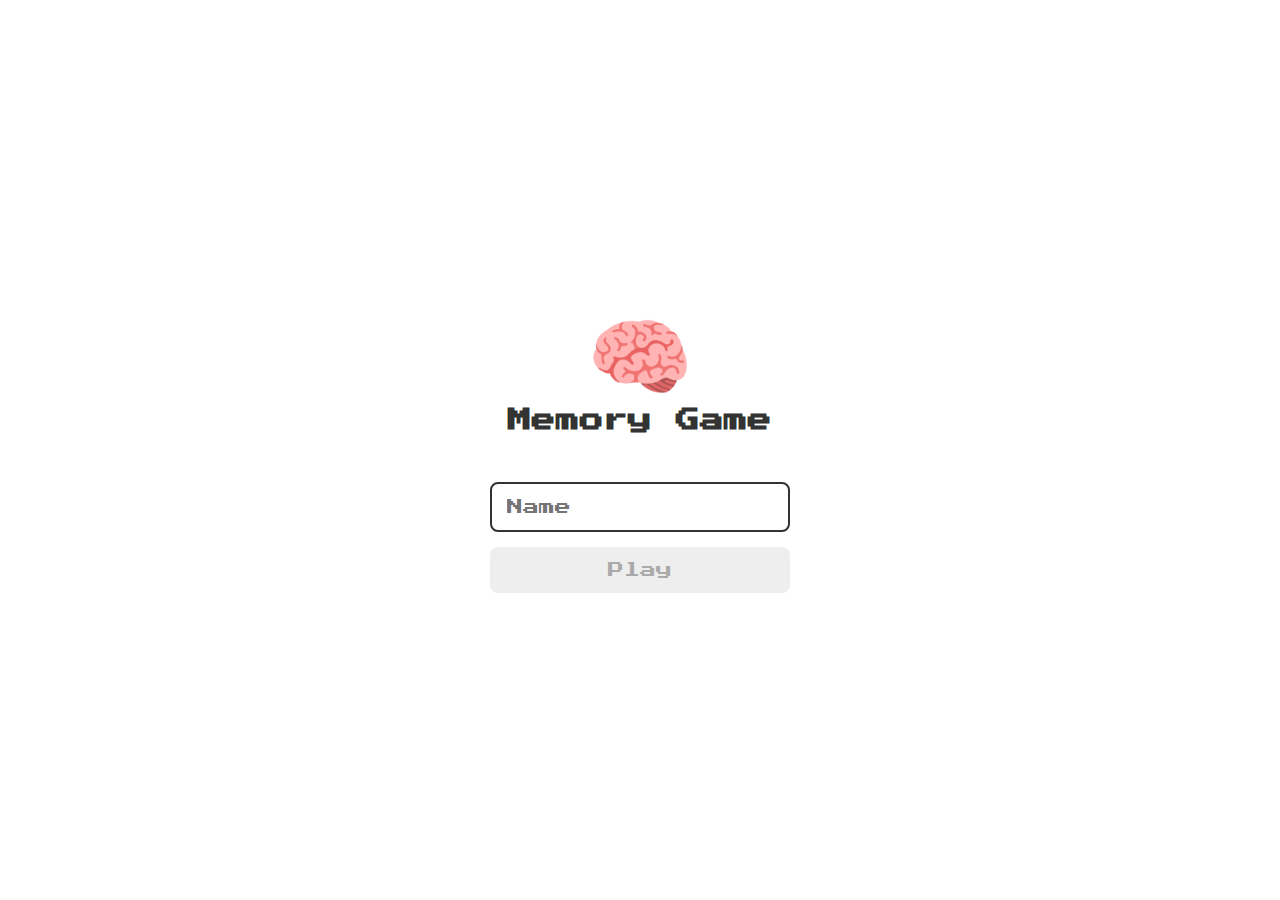
<file: index.html>
<!DOCTYPE html>
<html lang="en">
<head>
    <meta charset="UTF-8">
    <meta http-equiv="X-UA-Compatible" content="IE=edge">
    <meta name="viewport" content="width=device-width, initial-scale=1.0">
    <title>Projeto Memória</title>

    <link rel="stylesheet" href="css/reset.css">
    <link rel="stylesheet" href="css/login.css">

    <script src="js/login.js" defer></script>

</head>
<body>
    
    <form class="login-form">

        <div class="login-header">
            <img src="img/brain.png" alt="brain icon">
            <h1>Memory Game</h1>
        </div>

        <input type="text" placeholder="Name" class="login-input" name="" id="input-login">
        <button id="input-button" type="submit" class="login-button"   disabled>Play</button>

    </form>



</body>
</html>
</file>
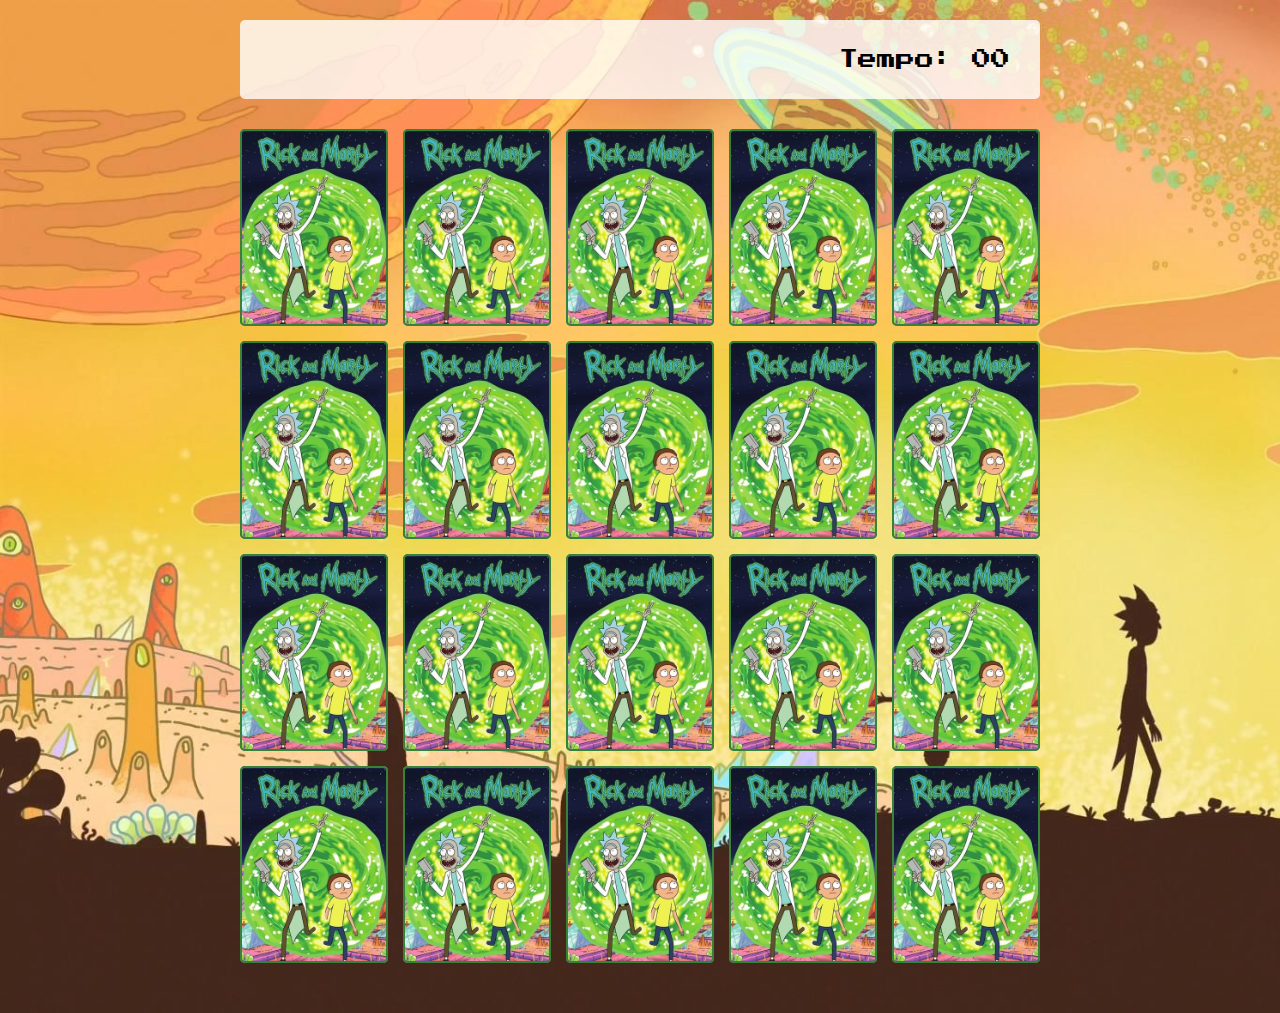
<file: pages/game.html>
<!DOCTYPE html>
<html lang="pt-br">
<head>
    <meta charset="UTF-8">
    <meta http-equiv="X-UA-Compatible" content="IE=edge">
    <meta name="viewport" content="width=device-width, initial-scale=1.0">
    <link rel="stylesheet" href="../css/reset.css">
    <link rel="stylesheet" href="../css/game.css">

    <script src="../js/game.js" defer></script>

    <title>Memory Game</title>
</head>
<body>

    <main>
        <header>
            <span class="player"></span>
            <span>Tempo: <span class="timer">00</span></span>
        </header>
        <div class="grid"></div>
    </main>
</body>
</html>
</file>
<file: css/login.css>
.login-form {
    display: flex;
    flex-direction: column;
    align-items: center;
    height: 100vh;
    justify-content: center;
}

.login-header {
    display: flex;
    align-items: center;
    flex-direction: column;
    justify-content: center;
    margin-bottom: 50px;
}

.login-header img {
    width: 100px;
}

.login-header h1 {
    color: #333;
    font-size: 1.5em;
}

.login-input {
    border: 2px solid #333;
    border-radius: 8px;
    color: #333;
    font-size: 1em;
    margin-bottom: 15px;
    width: 100%;
    max-width: 300px;
    outline: none;
    padding: 15px;
}

.login-button {
    background-color: #ee665c;
    padding: 15px;
    border-radius: 8px;
    color: white;
    cursor: pointer;
    font-size: 1em;
    width: 100%;
    max-width: 300px;
}

.login-button:disabled {
    background-color: #eee;
    color: #aaa;
    cursor: auto;
}
</file>
<file: css/game.css>
main {
    display: flex;
    flex-direction: column;
    width: 100%;
    min-height: 100vh;
    align-items: center;
    justify-content: center;
    padding: 20px 20px 50px;
    background-image: url('../img/bg.jpg');
    background-size: cover;
}

header {
    display: flex;
    align-items: center;
    justify-content: space-between;
    width: 100%;
    max-width: 800px;
    padding: 30px;
    margin: 0 0 30px;
    border-radius: 5px;
    background-color: rgba(255,255, 255, 0.8);
    font-size: 1.2em;
}



.grid {
    display: grid;
    grid-template-columns: repeat(5, 1fr);
    gap: 15px;
    width: 100%;
    max-width: 800px;
    margin: 0 auto;
}

.card {
    aspect-ratio: 3/4;
    width: 100%;
    border-radius: 5px;
    position: relative;
    transition: all 400ms ease;
    transform-style: preserve-3d;
    background-color: #ccc;
}

.face {
    width: 100%;
    height: 100%;
    position: absolute;
    background-size: cover;
    background-position: center;
    border: 2px solid #39813a;
    border-radius: 5px;
    transition: all 400ms ease;
}

.front {
    
    
    transform: rotateY(180deg);
    
}

.back {
    background-image: url('../img/back.png');
    backface-visibility: hidden;
}

.reveal-card {
    transform: rotateY(180deg);
}

.disabled-card {
    filter: saturate(0);
    opacity: 0.5;
}
</file>
